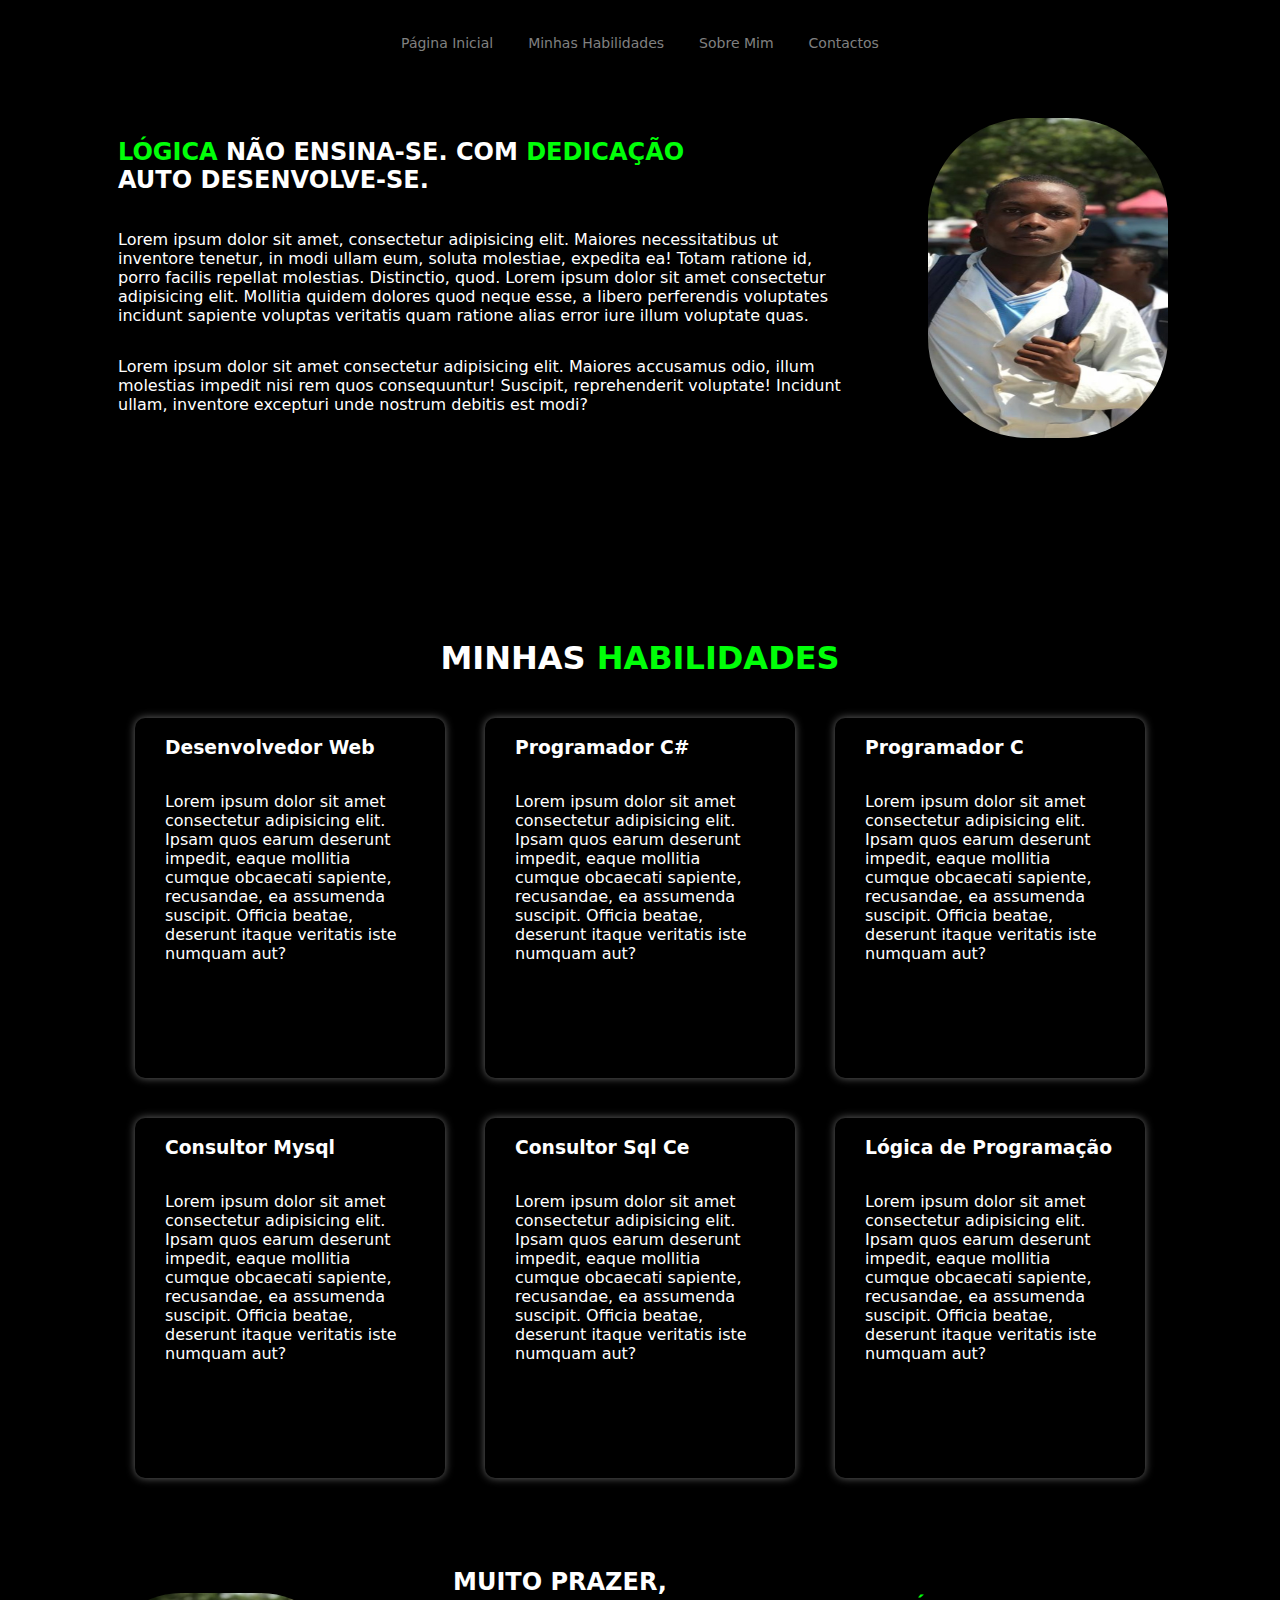
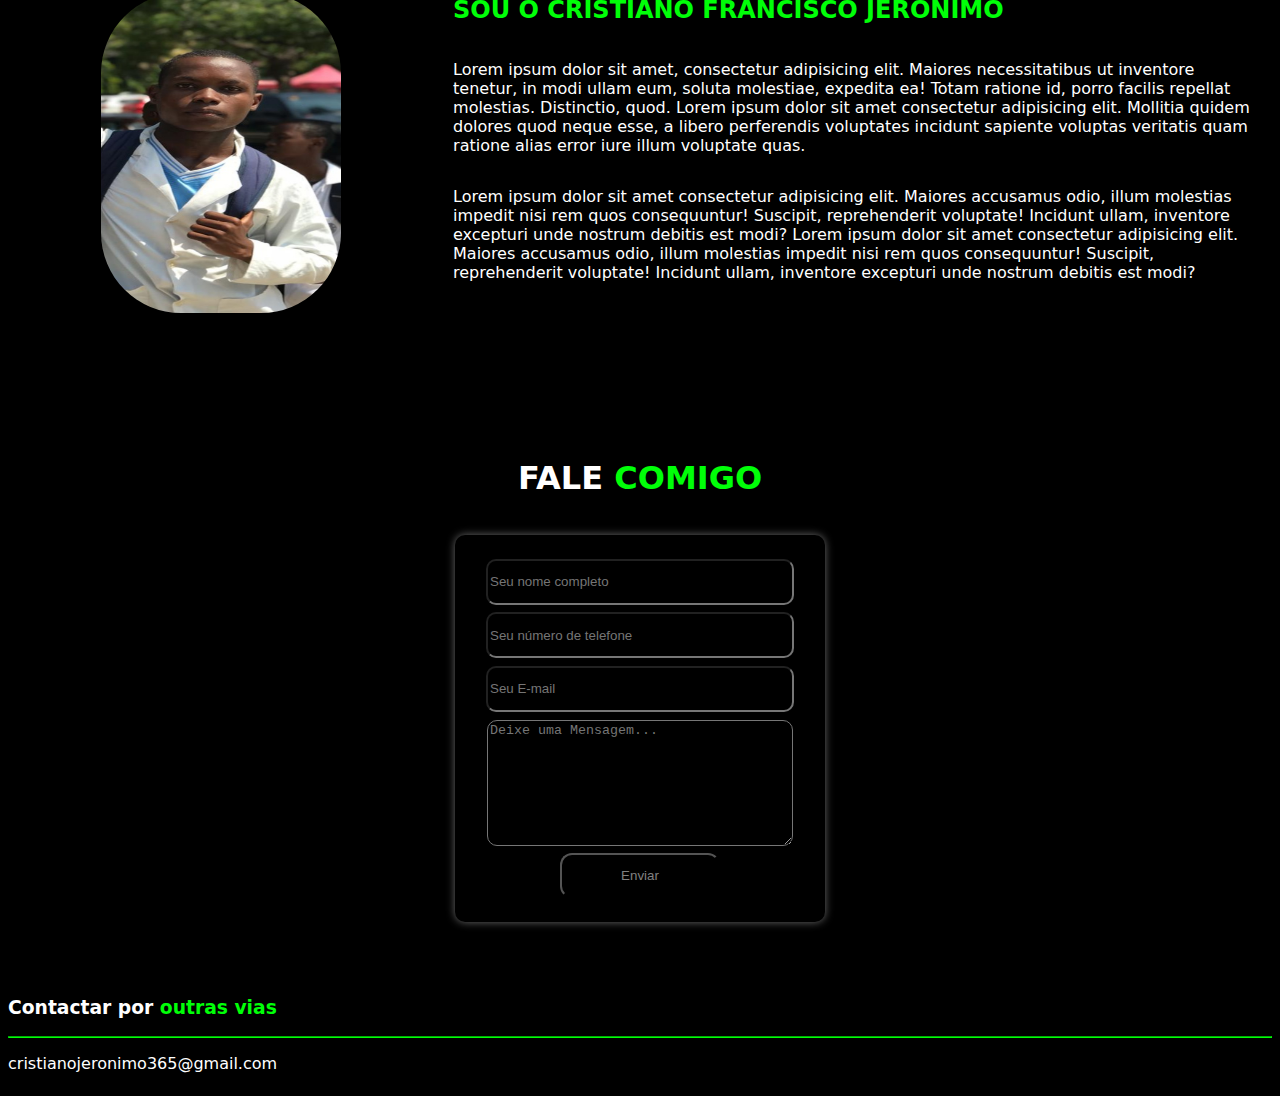
<file: index.html>
<!DOCTYPE html>
<html lang="pt-br">
<head>
    <meta charset="UTF-8">
    <meta name="viewport" content="width=device-width, initial-scale=1.0">
    <title>Meu Portifólio</title>
    <link rel="stylesheet" href="Meu_Portifolio.css">
</head>
<body>
    <main>
        <section id="cabecalho">
            <nav id="menu">
                <a href="#inicio">Página Inicial</a>
                <a href="#habilidades">Minhas Habilidades</a>
                <a href="#sobre">Sobre Mim</a>
                <a href="#contactos">Contactos</a>
            </nav>
        </section>
        <section id="inicio">
            <div id="cont_div_inicio">
                <h2>
                    <span>LÓGICA</span> NÃO ENSINA-SE. COM <span>DEDICAÇÃO</span><br>
                    AUTO DESENVOLVE-SE.
                </h2>
                <p>
                    Lorem ipsum dolor sit amet, consectetur adipisicing elit. Maiores necessitatibus ut inventore tenetur, in modi ullam eum, soluta molestiae, expedita ea! Totam ratione id, porro facilis repellat molestias. Distinctio, quod.
                    Lorem ipsum dolor sit amet consectetur adipisicing elit. Mollitia quidem dolores quod neque esse, a libero perferendis voluptates incidunt sapiente voluptas veritatis quam ratione alias error iure illum voluptate quas.
                </p>
                <p>
                    Lorem ipsum dolor sit amet consectetur adipisicing elit. Maiores accusamus odio, illum molestias impedit nisi rem quos consequuntur! Suscipit, reprehenderit voluptate! Incidunt ullam, inventore excepturi unde nostrum debitis est modi?
                </p>
            </div>
            <div id="img_div_inicio">
                <img src="IMG_25670420_202204.JPG" alt="erro ao carregar" id="img1">
            </div>
        </section>
        <section id="habilidades">
            <h1 id="titulo_habilidades">MINHAS <span>HABILIDADES</span></h1>
            <div id="habildades_mae">
                <div class="habilidades_divs" id="habilidade_div1">
                    <h3>Desenvolvedor Web</h3>
                    <p>Lorem ipsum dolor sit amet consectetur adipisicing elit. Ipsam quos earum deserunt impedit, eaque mollitia cumque obcaecati sapiente, recusandae, ea assumenda suscipit. Officia beatae, deserunt itaque veritatis iste numquam aut?</p>
                </div>
                <div class="habilidades_divs"  id="habilidade_div2">
                    <h3>Programador C#</h3>
                    <p>Lorem ipsum dolor sit amet consectetur adipisicing elit. Ipsam quos earum deserunt impedit, eaque mollitia cumque obcaecati sapiente, recusandae, ea assumenda suscipit. Officia beatae, deserunt itaque veritatis iste numquam aut?</p>
                </div>
                <div class="habilidades_divs" id="habilidade_div3">
                    <h3>Programador C</h3>
                    <p>Lorem ipsum dolor sit amet consectetur adipisicing elit. Ipsam quos earum deserunt impedit, eaque mollitia cumque obcaecati sapiente, recusandae, ea assumenda suscipit. Officia beatae, deserunt itaque veritatis iste numquam aut?</p>
                </div>
                <div class="habilidades_divs"  id="habilidade_div4">
                    <h3>Consultor Mysql</h3>
                    <p>Lorem ipsum dolor sit amet consectetur adipisicing elit. Ipsam quos earum deserunt impedit, eaque mollitia cumque obcaecati sapiente, recusandae, ea assumenda suscipit. Officia beatae, deserunt itaque veritatis iste numquam aut?</p>
                </div>
                <div class="habilidades_divs"  id="habilidade_div5">
                    <h3>Consultor Sql Ce</h3>
                    <p>Lorem ipsum dolor sit amet consectetur adipisicing elit. Ipsam quos earum deserunt impedit, eaque mollitia cumque obcaecati sapiente, recusandae, ea assumenda suscipit. Officia beatae, deserunt itaque veritatis iste numquam aut?</p>
                </div>
                <div class="habilidades_divs"  id="habilidade_div6">
                    <h3>Lógica de Programação</h3>
                    <p>Lorem ipsum dolor sit amet consectetur adipisicing elit. Ipsam quos earum deserunt impedit, eaque mollitia cumque obcaecati sapiente, recusandae, ea assumenda suscipit. Officia beatae, deserunt itaque veritatis iste numquam aut?</p>
                </div>
            </div>
        </section>
        <section id="sobre">
            <div id="img_div_sobre">
                <img src="IMG_25670420_202204.JPG" alt="erro ao carregar" id="img2">
            </div>
            <div id="cont_div_sobre">
                <h2>
                    MUITO PRAZER,<br>
                    <span>SOU O CRISTIANO FRANCISCO JERÓNIMO</span>
                </h2>
                <p>
                    Lorem ipsum dolor sit amet, consectetur adipisicing elit. Maiores necessitatibus ut inventore tenetur, in modi ullam eum, soluta molestiae, expedita ea! Totam ratione id, porro facilis repellat molestias. Distinctio, quod.
                    Lorem ipsum dolor sit amet consectetur adipisicing elit. Mollitia quidem dolores quod neque esse, a libero perferendis voluptates incidunt sapiente voluptas veritatis quam ratione alias error iure illum voluptate quas.
                </p>
                <p>
                    Lorem ipsum dolor sit amet consectetur adipisicing elit. Maiores accusamus odio, illum molestias impedit nisi rem quos consequuntur! Suscipit, reprehenderit voluptate! Incidunt ullam, inventore excepturi unde nostrum debitis est modi?
                    Lorem ipsum dolor sit amet consectetur adipisicing elit. Maiores accusamus odio, illum molestias impedit nisi rem quos consequuntur! Suscipit, reprehenderit voluptate! Incidunt ullam, inventore excepturi unde nostrum debitis est modi?
                </p>
            </div>
        </section>
        <section id="contactos">
            <h1 id="titulo_contactos">FALE <span>COMIGO</span></h1>
            <div id="div_contactar">
                <input type="tex" id="nome" placeholder="Seu nome completo">
                <input type="number" id="numero" placeholder="Seu número de telefone">
                <input type="email" id="email" placeholder="Seu E-mail">
                <textarea name="" id="mensagem" cols="30" rows="10" placeholder="Deixe uma Mensagem..."></textarea>
                <input type="submit" value="Enviar" id="enviar">
            </div>
        </section>
        <section id="rodape">
            <h3>Contactar por <span>outras vias</span></h3>
            <hr>
            <p>cristianojeronimo365@gmail.com</p>
        </section>
    </main>
</body>
</html>
</file>
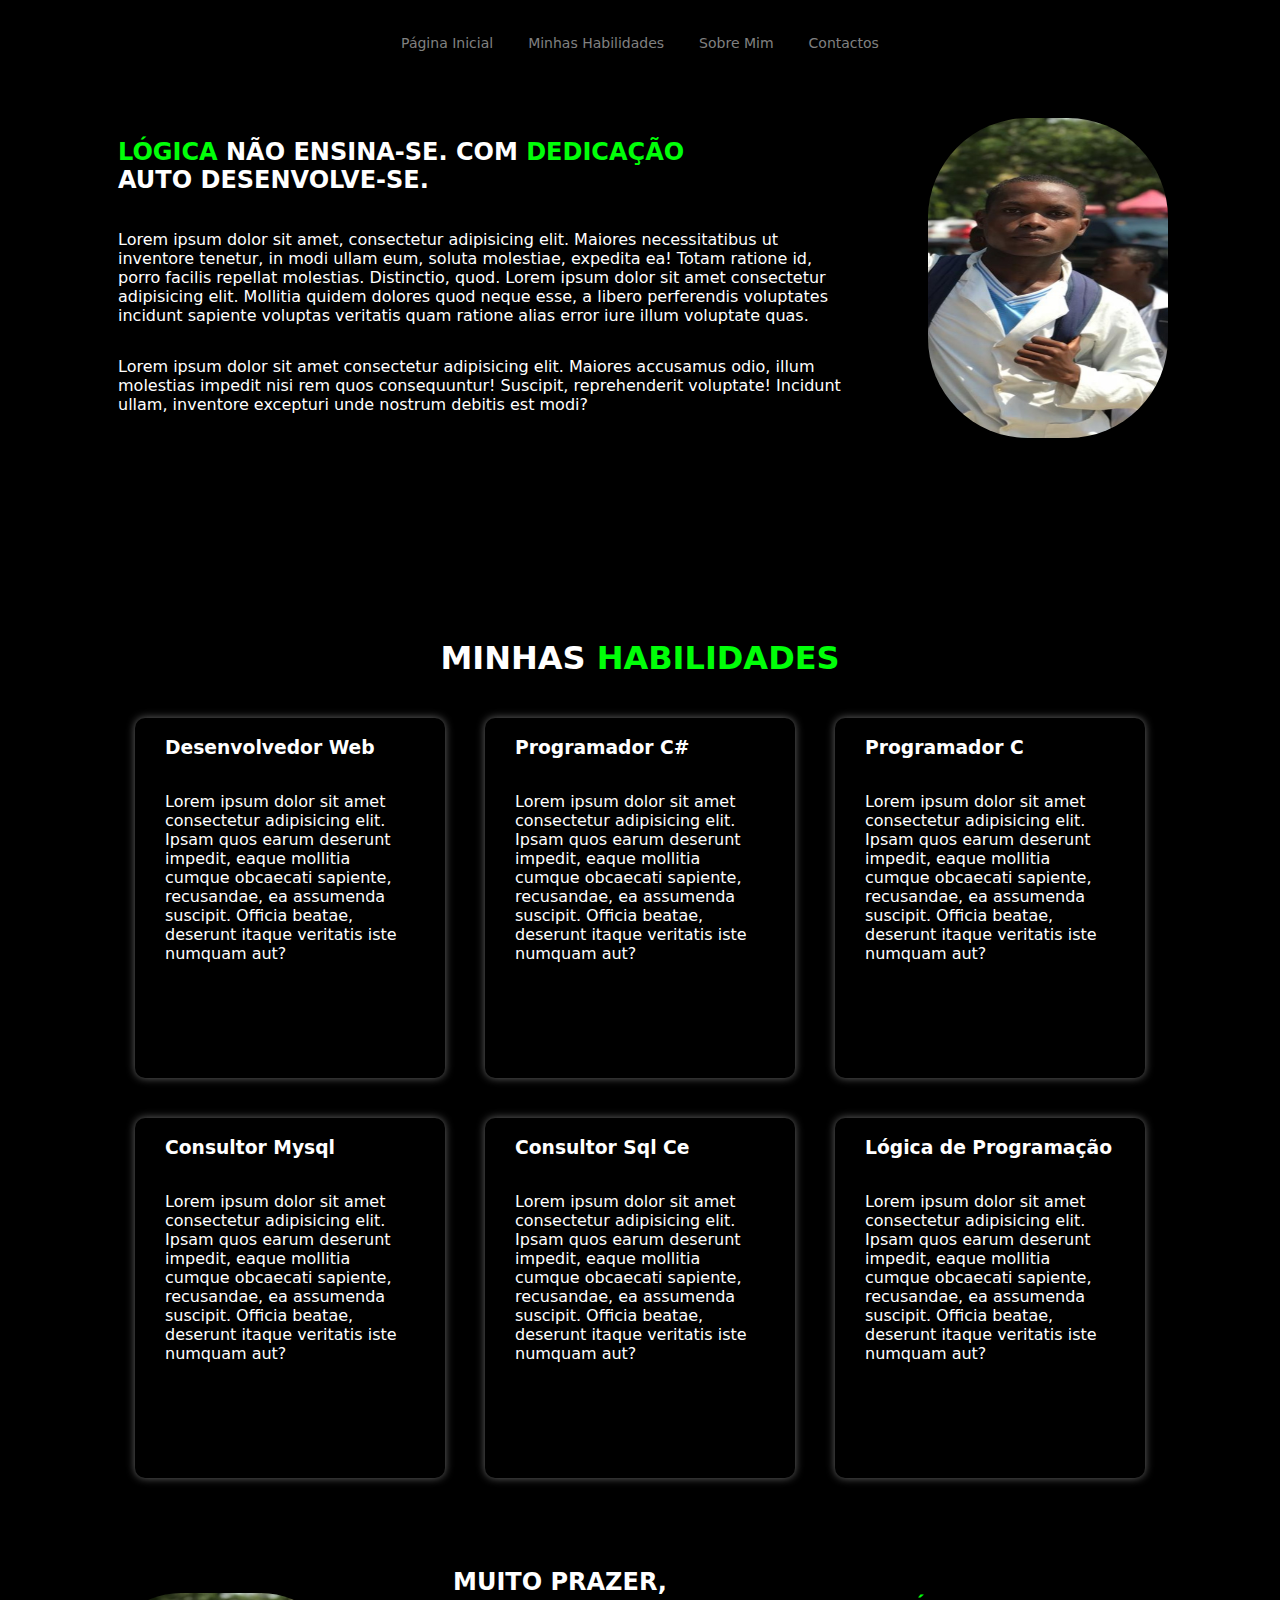
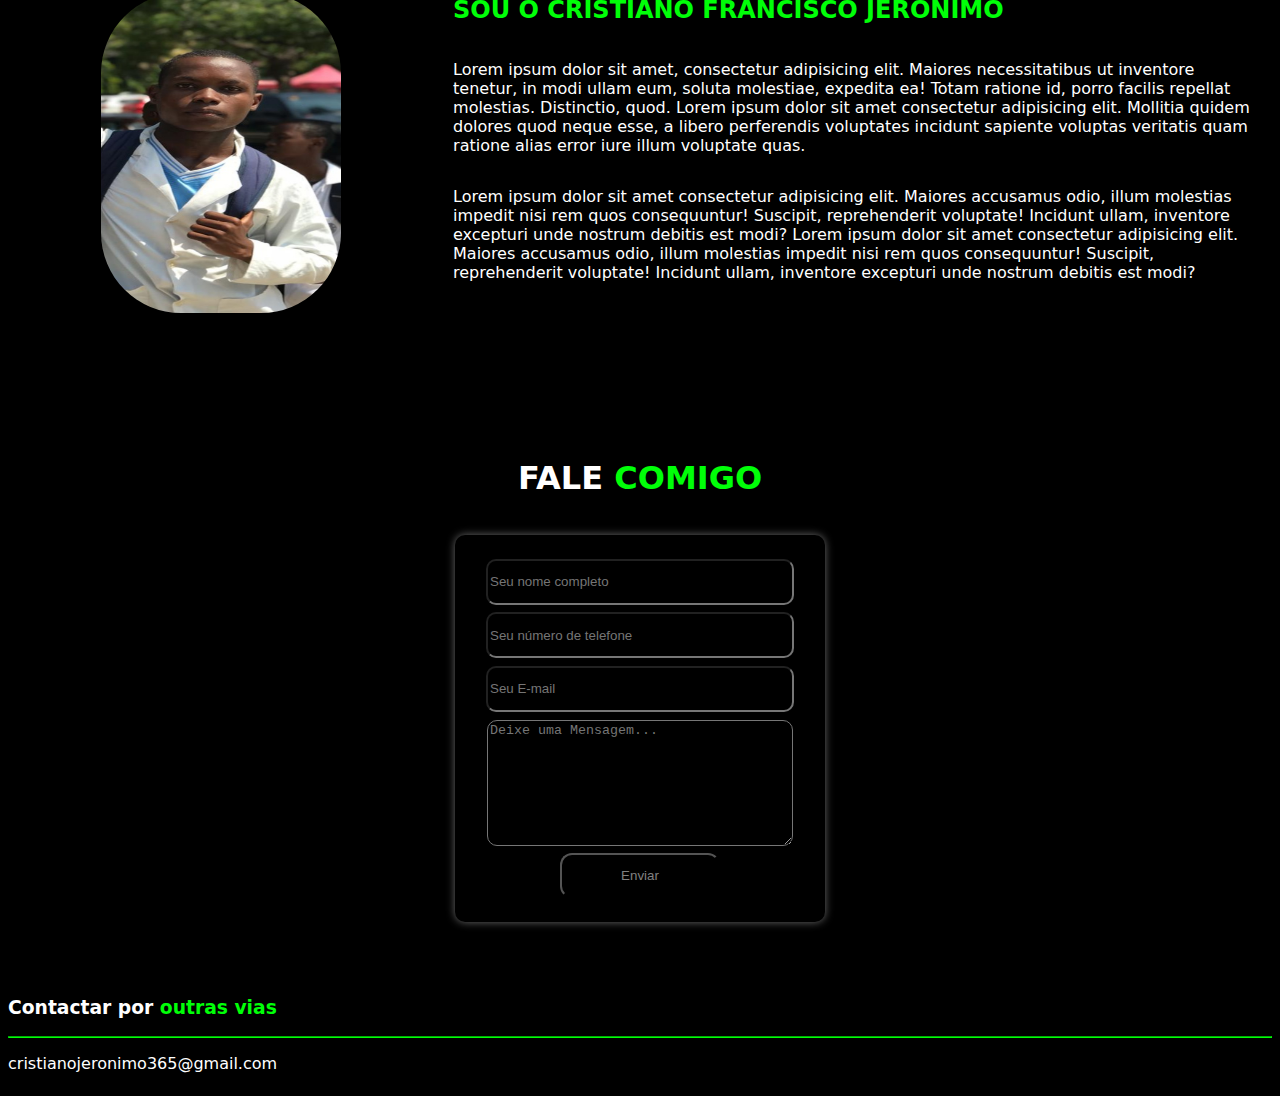
<file: Meu_Portifolio.html>
<!DOCTYPE html>
<html lang="pt-br">
<head>
    <meta charset="UTF-8">
    <meta name="viewport" content="width=device-width, initial-scale=1.0">
    <title>Meu Portifólio</title>
    <link rel="stylesheet" href="Meu_Portifolio.css">
</head>
<body>
    <main>
        <section id="cabecalho">
            <nav id="menu">
                <a href="#inicio">Página Inicial</a>
                <a href="#habilidades">Minhas Habilidades</a>
                <a href="#sobre">Sobre Mim</a>
                <a href="#contactos">Contactos</a>
            </nav>
        </section>
        <section id="inicio">
            <div id="cont_div_inicio">
                <h2>
                    <span>LÓGICA</span> NÃO ENSINA-SE. COM <span>DEDICAÇÃO</span><br>
                    AUTO DESENVOLVE-SE.
                </h2>
                <p>
                    Lorem ipsum dolor sit amet, consectetur adipisicing elit. Maiores necessitatibus ut inventore tenetur, in modi ullam eum, soluta molestiae, expedita ea! Totam ratione id, porro facilis repellat molestias. Distinctio, quod.
                    Lorem ipsum dolor sit amet consectetur adipisicing elit. Mollitia quidem dolores quod neque esse, a libero perferendis voluptates incidunt sapiente voluptas veritatis quam ratione alias error iure illum voluptate quas.
                </p>
                <p>
                    Lorem ipsum dolor sit amet consectetur adipisicing elit. Maiores accusamus odio, illum molestias impedit nisi rem quos consequuntur! Suscipit, reprehenderit voluptate! Incidunt ullam, inventore excepturi unde nostrum debitis est modi?
                </p>
            </div>
            <div id="img_div_inicio">
                <img src="IMG_25670420_202204.JPG" alt="erro ao carregar" id="img1">
            </div>
        </section>
        <section id="habilidades">
            <h1 id="titulo_habilidades">MINHAS <span>HABILIDADES</span></h1>
            <div id="habildades_mae">
                <div class="habilidades_divs" id="habilidade_div1">
                    <h3>Desenvolvedor Web</h3>
                    <p>Lorem ipsum dolor sit amet consectetur adipisicing elit. Ipsam quos earum deserunt impedit, eaque mollitia cumque obcaecati sapiente, recusandae, ea assumenda suscipit. Officia beatae, deserunt itaque veritatis iste numquam aut?</p>
                </div>
                <div class="habilidades_divs"  id="habilidade_div2">
                    <h3>Programador C#</h3>
                    <p>Lorem ipsum dolor sit amet consectetur adipisicing elit. Ipsam quos earum deserunt impedit, eaque mollitia cumque obcaecati sapiente, recusandae, ea assumenda suscipit. Officia beatae, deserunt itaque veritatis iste numquam aut?</p>
                </div>
                <div class="habilidades_divs" id="habilidade_div3">
                    <h3>Programador C</h3>
                    <p>Lorem ipsum dolor sit amet consectetur adipisicing elit. Ipsam quos earum deserunt impedit, eaque mollitia cumque obcaecati sapiente, recusandae, ea assumenda suscipit. Officia beatae, deserunt itaque veritatis iste numquam aut?</p>
                </div>
                <div class="habilidades_divs"  id="habilidade_div4">
                    <h3>Consultor Mysql</h3>
                    <p>Lorem ipsum dolor sit amet consectetur adipisicing elit. Ipsam quos earum deserunt impedit, eaque mollitia cumque obcaecati sapiente, recusandae, ea assumenda suscipit. Officia beatae, deserunt itaque veritatis iste numquam aut?</p>
                </div>
                <div class="habilidades_divs"  id="habilidade_div5">
                    <h3>Consultor Sql Ce</h3>
                    <p>Lorem ipsum dolor sit amet consectetur adipisicing elit. Ipsam quos earum deserunt impedit, eaque mollitia cumque obcaecati sapiente, recusandae, ea assumenda suscipit. Officia beatae, deserunt itaque veritatis iste numquam aut?</p>
                </div>
                <div class="habilidades_divs"  id="habilidade_div6">
                    <h3>Lógica de Programação</h3>
                    <p>Lorem ipsum dolor sit amet consectetur adipisicing elit. Ipsam quos earum deserunt impedit, eaque mollitia cumque obcaecati sapiente, recusandae, ea assumenda suscipit. Officia beatae, deserunt itaque veritatis iste numquam aut?</p>
                </div>
            </div>
        </section>
        <section id="sobre">
            <div id="img_div_sobre">
                <img src="IMG_25670420_202204.JPG" alt="erro ao carregar" id="img2">
            </div>
            <div id="cont_div_sobre">
                <h2>
                    MUITO PRAZER,<br>
                    <span>SOU O CRISTIANO FRANCISCO JERÓNIMO</span>
                </h2>
                <p>
                    Lorem ipsum dolor sit amet, consectetur adipisicing elit. Maiores necessitatibus ut inventore tenetur, in modi ullam eum, soluta molestiae, expedita ea! Totam ratione id, porro facilis repellat molestias. Distinctio, quod.
                    Lorem ipsum dolor sit amet consectetur adipisicing elit. Mollitia quidem dolores quod neque esse, a libero perferendis voluptates incidunt sapiente voluptas veritatis quam ratione alias error iure illum voluptate quas.
                </p>
                <p>
                    Lorem ipsum dolor sit amet consectetur adipisicing elit. Maiores accusamus odio, illum molestias impedit nisi rem quos consequuntur! Suscipit, reprehenderit voluptate! Incidunt ullam, inventore excepturi unde nostrum debitis est modi?
                    Lorem ipsum dolor sit amet consectetur adipisicing elit. Maiores accusamus odio, illum molestias impedit nisi rem quos consequuntur! Suscipit, reprehenderit voluptate! Incidunt ullam, inventore excepturi unde nostrum debitis est modi?
                </p>
            </div>
        </section>
        <section id="contactos">
            <h1 id="titulo_contactos">FALE <span>COMIGO</span></h1>
            <div id="div_contactar">
                <input type="tex" id="nome" placeholder="Seu nome completo">
                <input type="number" id="numero" placeholder="Seu número de telefone">
                <input type="email" id="email" placeholder="Seu E-mail">
                <textarea name="" id="mensagem" cols="30" rows="10" placeholder="Deixe uma Mensagem..."></textarea>
                <input type="submit" value="Enviar" id="enviar">
            </div>
        </section>
        <section id="rodape">
            <h3>Contactar por <span>outras vias</span></h3>
            <hr>
            <p>cristianojeronimo365@gmail.com</p>
        </section>
    </main>
</body>
</html>
</file>
<file: Meu_Portifolio.css>
body
{
    background-color:rgb(0, 0, 0);
    font-family: system-ui, -apple-system, BlinkMacSystemFont, 'Segoe UI', Roboto, Oxygen, Ubuntu, Cantarell, 'Open Sans', 'Helvetica Neue', sans-serif;
}

/*CONTAINER MAIOR*/
main
{
    display: flex;
    flex-direction: column;
    flex-direction: column;
    gap: 20px;
}
/*FIM CONTAINER MAIOR*/

/*CONTAINERS*/
#cabecalho
{
   display: flex;
   height: 70px;
}
#inicio
{
   display: flex;
   height: 500px;
   color: white;
}
#habilidades
{
   display: flex;
   flex-direction: column;
   height: 880px;
   
   color: white;
}
#sobre
{
   display: flex;
   height: 500px;
   color: white;
   
}
#contactos
{
   display: flex;
   flex-direction: column;
   align-items: center;
   justify-content: center;
   height: 500px;
   color: white;
   padding-bottom: 20px;
}
#rodape
{
    
    height: 110px;
    color: white;
}
/*FIM CONTAINERS*/

/*CONTAINER MENOR*/

nav a
{
    text-decoration: none;
    color: gray;
    padding: 5px;
    border-radius: 10px;
    transition: .3s;
    font-size: 14px;
}
nav a:hover
{
    color: gainsboro;
    transform: scale(1.05);
}
#menu
{
    display: flex;
    align-items: center;
    margin: auto;
    gap: 25px;
}
#cont_div_inicio
{
    display: flex;
    flex-direction: column;
    padding: 0px 40px 0px 90px;
   height: 460px;
   width: 900px;
   color: white;
   margin: 20px;
}
#img_div_inicio
{
   display: grid;

   height: 460px;
   width: 400px;
   color: white;
   margin: 20px;
}
@keyframes eu{
    0%{
        position: relative;
        top: 0px;
        bottom: 0px;
    }
    100%{
        position: relative;
        top: 40px;
        bottom: 40px;
    }
}
#img2
{
    height:320px;
    width:240px;
    border-radius: 80px;
    margin: auto;
}
#img1
{
    height:320px;
    width:240px;
    border-radius: 100px;
    animation-duration: 3s;
    animation-name: eu;
    animation-iteration-count:infinite;
    animation-delay: 3s;
    animation-direction: alternate;
}
#habildades_mae
{
    display: grid;
    grid-template-areas: "primeiro segundo terceiro"
                          "quarto quinto sexto";
    align-items: center;
    justify-content: center;
                          
}
#habilidade_div1
{
    grid-area: primeiro;
}
#habilidade_div2
{
    grid-area: segundo;
}
#habilidade_div3
{
    grid-area: terceiro;
}
#habilidade_div4
{
    grid-area: quarto;
}
#habilidade_div5
{
    grid-area: quinto;
}
#habilidade_div6
{
    grid-area: sexto;
}

.habilidades_divs
{
    display: flex;
    flex-direction: column;
    padding: 0px 30px 0px 30px;
   height: 360px;
   color: white;
   margin: 20px;
    width: 250px;
    border-radius: 10px;
    transition: .3s;
    box-shadow: 0px 0px 8px rgba(255, 255, 255, 0.418);
}
.habilidades_divs:hover
{
    cursor: pointer;
    box-shadow: 0px 0px 20px rgba(255, 255, 255, 0.418);
    transform: scale(1.05);
}
#habilidades h1
{
    margin: auto;
    padding: 15px;
}
#img_div_sobre
{
    display: grid;
   height: 430px;
   width: 400px;
   color: white;
   margin: 20px;
   
}
#cont_div_sobre
{
    display: flex;
    flex-direction: column;
    padding: 10px 0px 0px 0px;
    height: 450px;
    width: 830px;
    color: white;
    margin: 20px;
   
}

#div_contactar
{
    display: grid;

   height: 380px;
   width: 330px;
   padding: 20px;
   margin: 16px;
   color: white;
   border-radius: 10px;
   transition: .3s;
   box-shadow: 0px 0px 8px rgba(255, 255, 255, 0.418);
}
#div_contactar:hover
{
    cursor: pointer;
    box-shadow: 0px 0px 20px rgba(255, 255, 255, 0.418);
    transform: scale(1.05);
}
span
{
    color: #00FF08;
}
#nome,#numero,#email
{
    margin: auto;
    width: 300px;
    height: 40px;
    border-radius: 10px;
    color: gray;
    background-color: black;
}
#mensagem
{
    margin: auto;
    height: 120px;
    width: 300px;
    border-radius: 10px;
    color: gray;
    background-color: black;
}
#enviar
{
    width: 160px;
    height: 45px;
    margin: auto;
    border-radius: 12px;
    color: gray;
    background-color: black;
    transition: .3s;
}
#enviar:hover
{
    cursor: pointer;
    box-shadow: 0px 0px 8px #00FF08;
}

hr
{
    border-color: #00FF08;
}

/*FIM CONTAINER MENOR*/

/*RESPONSIVIDADE*/
@media (max-width: 1062px) {
    #inicio
    {
        display: flex;
        flex-direction: column;
        margin: auto;
        height: 940px;
    }
    #cont_div_inicio
    {
        width: 500px;
    }
    #img_div_inicio
    {
        margin: auto;
        height: 420px;
    }
    #habildades_mae
    {
        display: grid;
        grid-template-areas: "primeiro segundo"
                             "terceiro quarto "
                             "quinto sexto";
                             align-items: center;
                             justify-content: center;

    }
    #habilidades
    {
        height: 1265px;
        width: 700px;
        margin: auto;
    }
    #sobre
    {
        display: flex;
        flex-direction: column;
        margin: auto;
        height: 918px;
        width: 580px;
        align-items: center;
        justify-content: center;
    }
    #cont_div_sobre
    {
        width: 500px;
        padding: 0px 20px 0px 20px;
    }
    #img_div_sobre
    {
        margin: auto;
        height: 420px;
    }
    #img_div_inicio
    {
        margin: auto;
        height: 420px;
        position: relative;
        bottom: 80px;
    }
    #contactos
    {
        width: 500px;
        margin: auto;
    }
    #img2
    {
        height:320px;
        width:240px;
        border-radius: 80px;
        margin: auto;
    }
    #img1
    {
        height:320px;
        width:240px;
        margin: auto;
        border-radius: 100px;
        animation-duration: 3s;
        animation-name: eu;
        animation-iteration-count:infinite;
        animation-delay: 3s;
        animation-direction: alternate;
    }
}
/*RESPONSIVIDADE*/

/*ANIMAÇÕES*/


/*FIM ANIMAÇÕES*/
</file>
